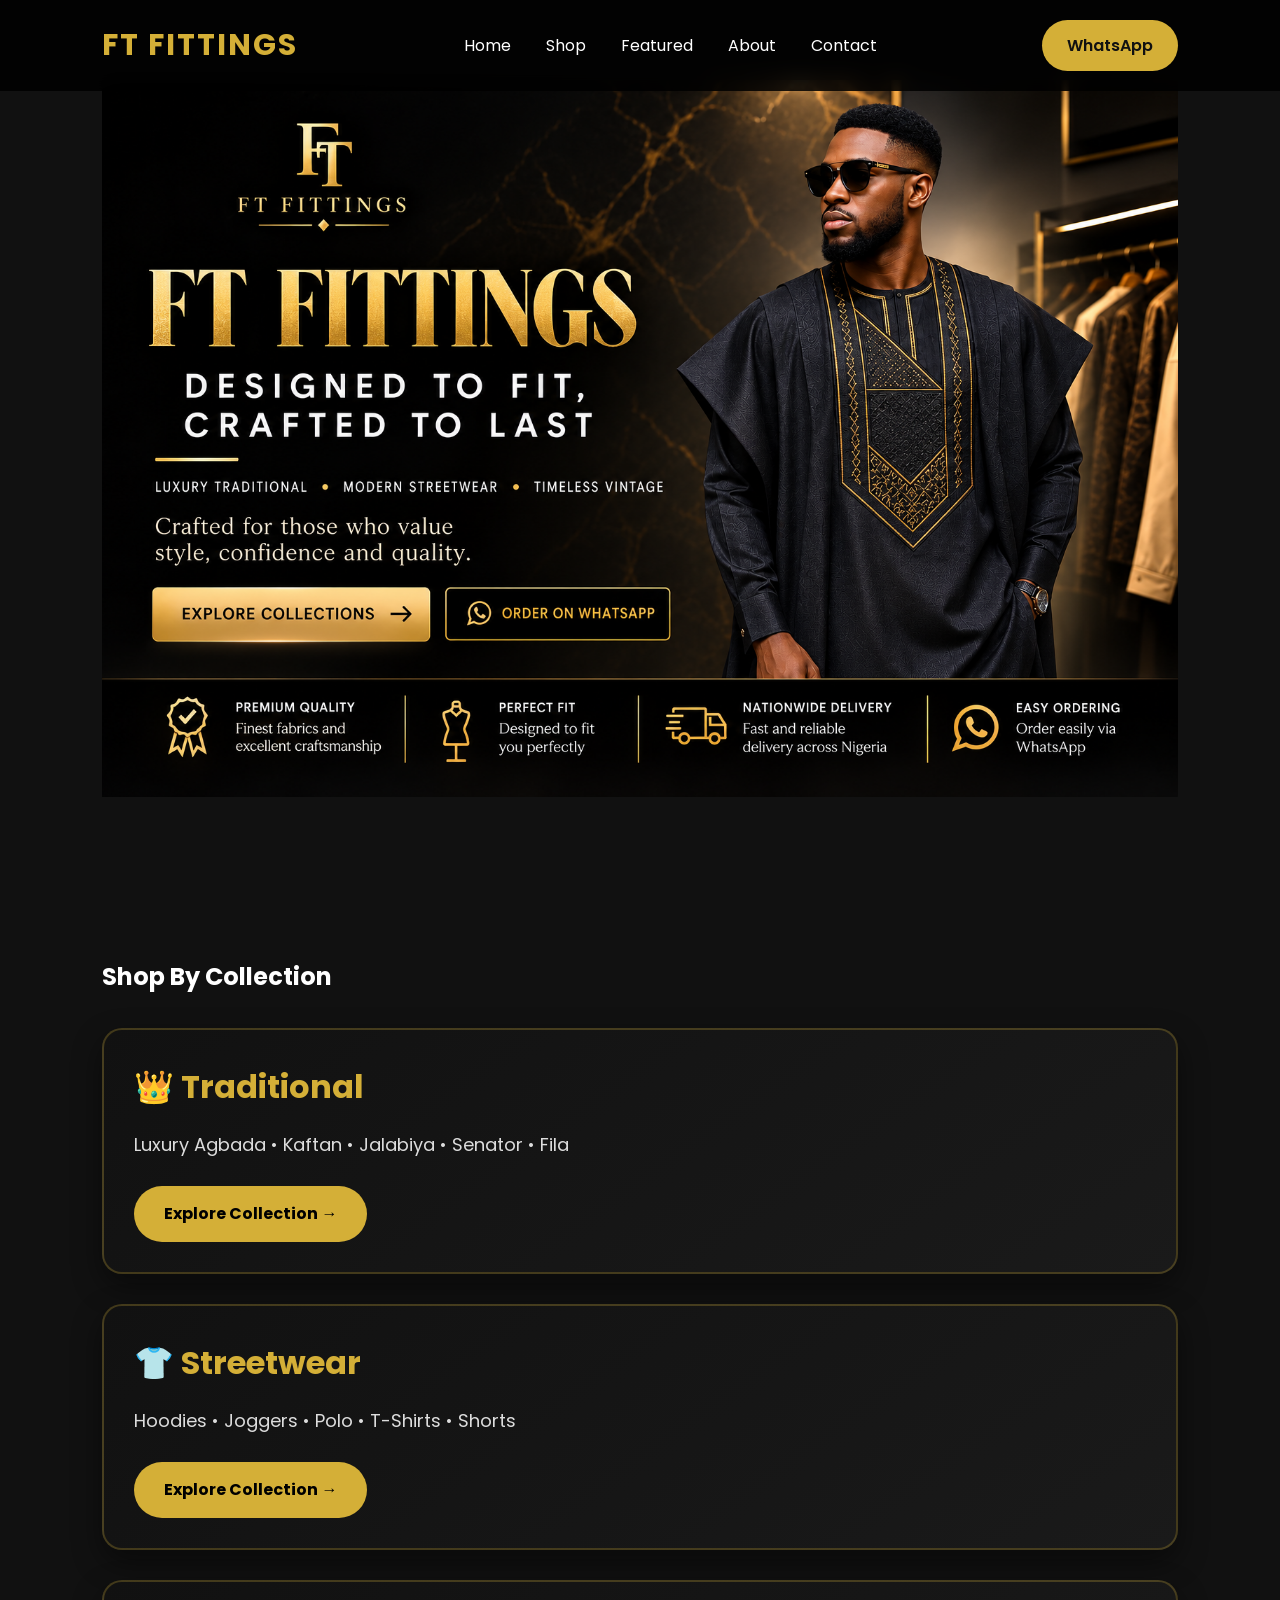
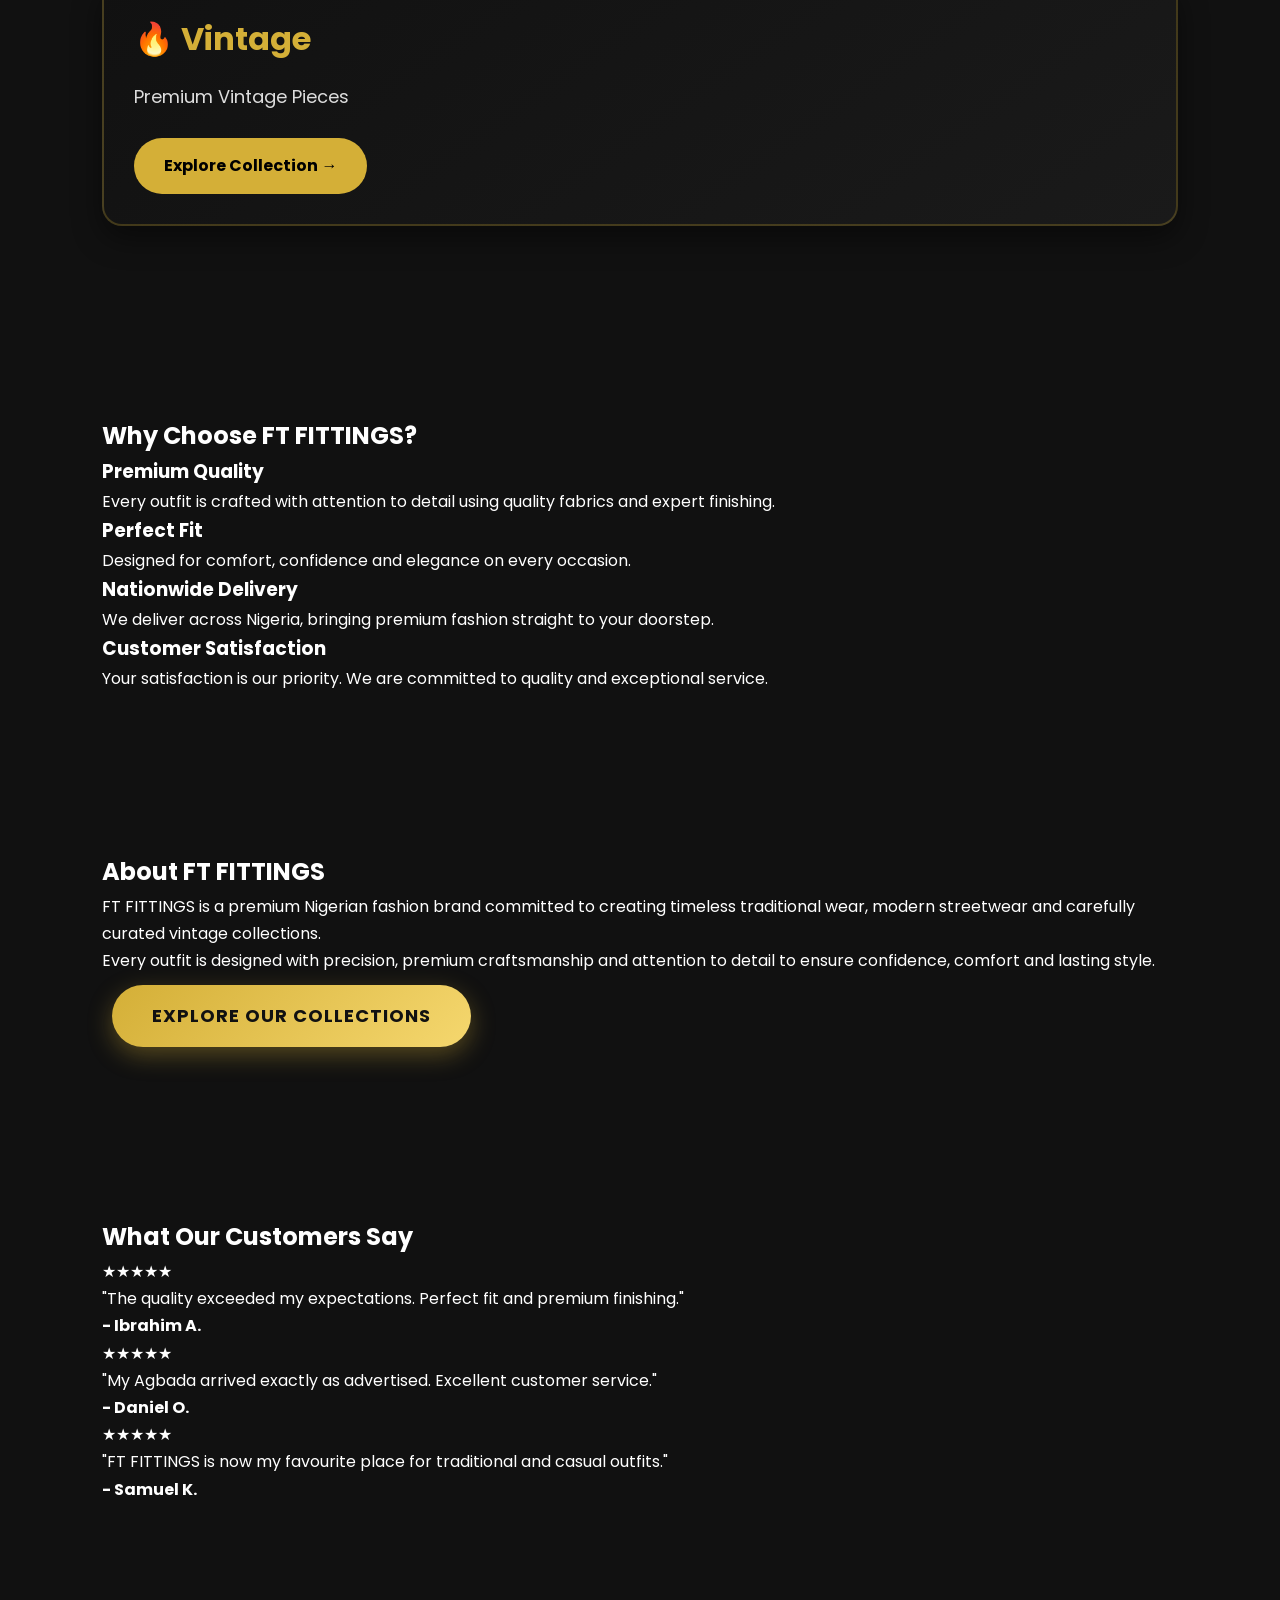
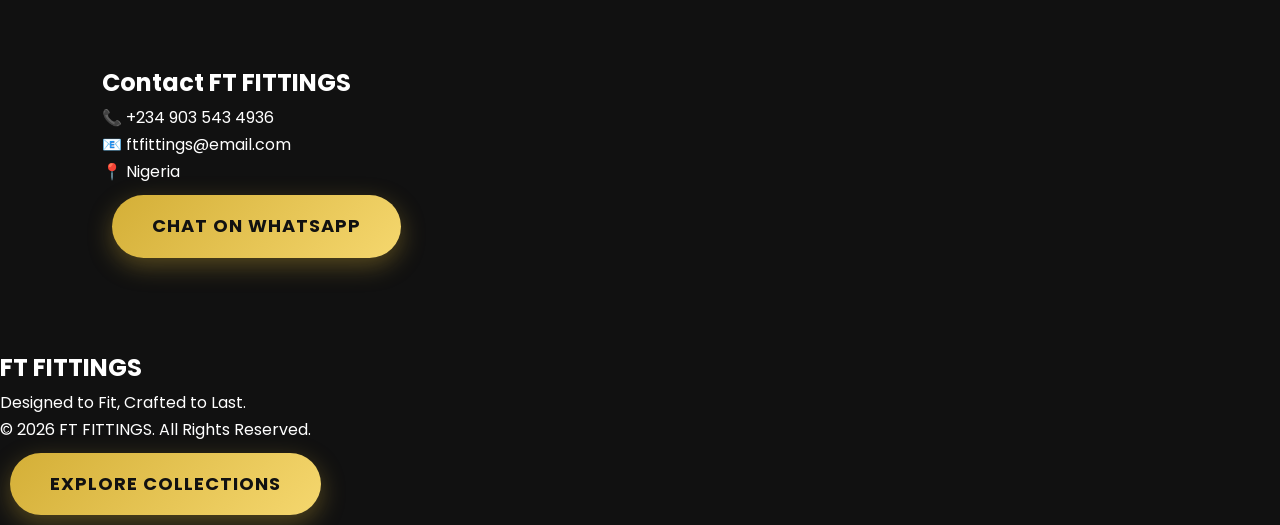
<file: index.html>
<!DOCTYPE html>
<html lang="en">

<head>

<meta charset="UTF-8">

<meta name="viewport" content="width=device-width, initial-scale=1.0">

<title>FT FITTINGS | Traditional • Streetwear • Vintage</title>

<link rel="stylesheet" href="style.css">

<link rel="preconnect" href="https://fonts.googleapis.com">

<link rel="preconnect" href="https://fonts.gstatic.com" crossorigin>

<link href="https://fonts.googleapis.com/css2?family=Poppins:wght@300;400;500;600;700&display=swap" rel="stylesheet">

</head>

<body>

<!-- Navigation -->

<nav class="navbar">

<div class="logo">

FT FITTINGS

</div>

<ul class="nav-links">

<li><a href="#">Home</a></li>

<li><a href="shop.html">Shop</a></li>

<li><a href="#featured">Featured</a></li>

<li><a href="#about">About</a></li>

<li><a href="#contact">Contact</a></li>

</ul>

<a href="https://wa.me/2349035434936" class="whatsapp-nav">

WhatsApp

</a>

</nav>



<!-- HERO -->
<section class="hero">
    <picture>
        <source media="(max-width:768px)" srcset="hero/6B348FF0-EAE9-47D8-B927-7E35CBE58121.png">
        <img src="hero/A97D9B36-306B-43AB-9AE7-2C9300FD87FA.png" class="hero-banner" alt="FT FITTINGS">
    </picture>
</section>

<!-- COLLECTIONS -->

<section id="collections" class="collections">

<h2>

Shop By Collection

</h2>

<div class="collection-grid">

<div class="collection-card">

<h3>👑 Traditional</h3>

<p>
Luxury Agbada • Kaftan • Jalabiya • Senator • Fila
</p>

<a href="traditional.html">Explore Collection →</a>

</div>


<div class="collection-card">

<h3>👕 Streetwear</h3>

<p>
Hoodies • Joggers • Polo • T-Shirts • Shorts
</p>

<a href="streetwear.html">Explore Collection →</a>

</div>


<div class="collection-card">

<h3>🔥 Vintage</h3>

<p>
Premium Vintage Pieces
</p>

<a href="vintage.html">Explore Collection →</a>

</div>
</div>

</section>

</section>
<!-- WHY CHOOSE US -->

<section class="why-us">

<h2>Why Choose FT FITTINGS?</h2>

<div class="why-grid">

<div class="why-card">
<h3>Premium Quality</h3>
<p>Every outfit is crafted with attention to detail using quality fabrics and expert finishing.</p>
</div>

<div class="why-card">
<h3>Perfect Fit</h3>
<p>Designed for comfort, confidence and elegance on every occasion.</p>
</div>

<div class="why-card">
<h3>Nationwide Delivery</h3>
<p>We deliver across Nigeria, bringing premium fashion straight to your doorstep.</p>
</div>

<div class="why-card">
<h3>Customer Satisfaction</h3>
<p>Your satisfaction is our priority. We are committed to quality and exceptional service.</p>
</div>

</div>

</section>
<!-- ABOUT -->

<section id="about" class="about">

<div class="about-content">

<h2>About FT FITTINGS</h2>

<p>

FT FITTINGS is a premium Nigerian fashion brand committed to creating timeless traditional wear, modern streetwear and carefully curated vintage collections.

</p>

<p>

Every outfit is designed with precision, premium craftsmanship and attention to detail to ensure confidence, comfort and lasting style.

</p>

<a href="#collections" class="btn">
Explore Our Collections
</a>

</div>

</section>
<!-- REVIEWS -->

<section class="reviews">

<h2>What Our Customers Say</h2>

<div class="review-grid">

<div class="review-card">

★★★★★

<p>

"The quality exceeded my expectations. Perfect fit and premium finishing."

</p>

<h4>- Ibrahim A.</h4>

</div>

<div class="review-card">

★★★★★

<p>

"My Agbada arrived exactly as advertised. Excellent customer service."

</p>

<h4>- Daniel O.</h4>

</div>

<div class="review-card">

★★★★★

<p>

"FT FITTINGS is now my favourite place for traditional and casual outfits."

</p>

<h4>- Samuel K.</h4>

</div>

</div>

</section>
<!-- CONTACT -->

<section id="contact" class="contact">

<h2>Contact FT FITTINGS</h2>

<p>

📞 +234 903 543 4936

</p>

<p>

📧 ftfittings@email.com

</p>

<p>

📍 Nigeria

</p>

<a href="https://wa.me/2349035434936" class="btn gold">

Chat on WhatsApp

</a>

</section>
 <footer>

<h2>

FT FITTINGS

</h2>

<p>

Designed to Fit, Crafted to Last.

</p>

<p>

© 2026 FT FITTINGS. All Rights Reserved.

</p>

</footer>

<script src="script.js"></script>

</body>

</html> 
<a href="shop.html" class="btn">Explore Collections</a>
</file>
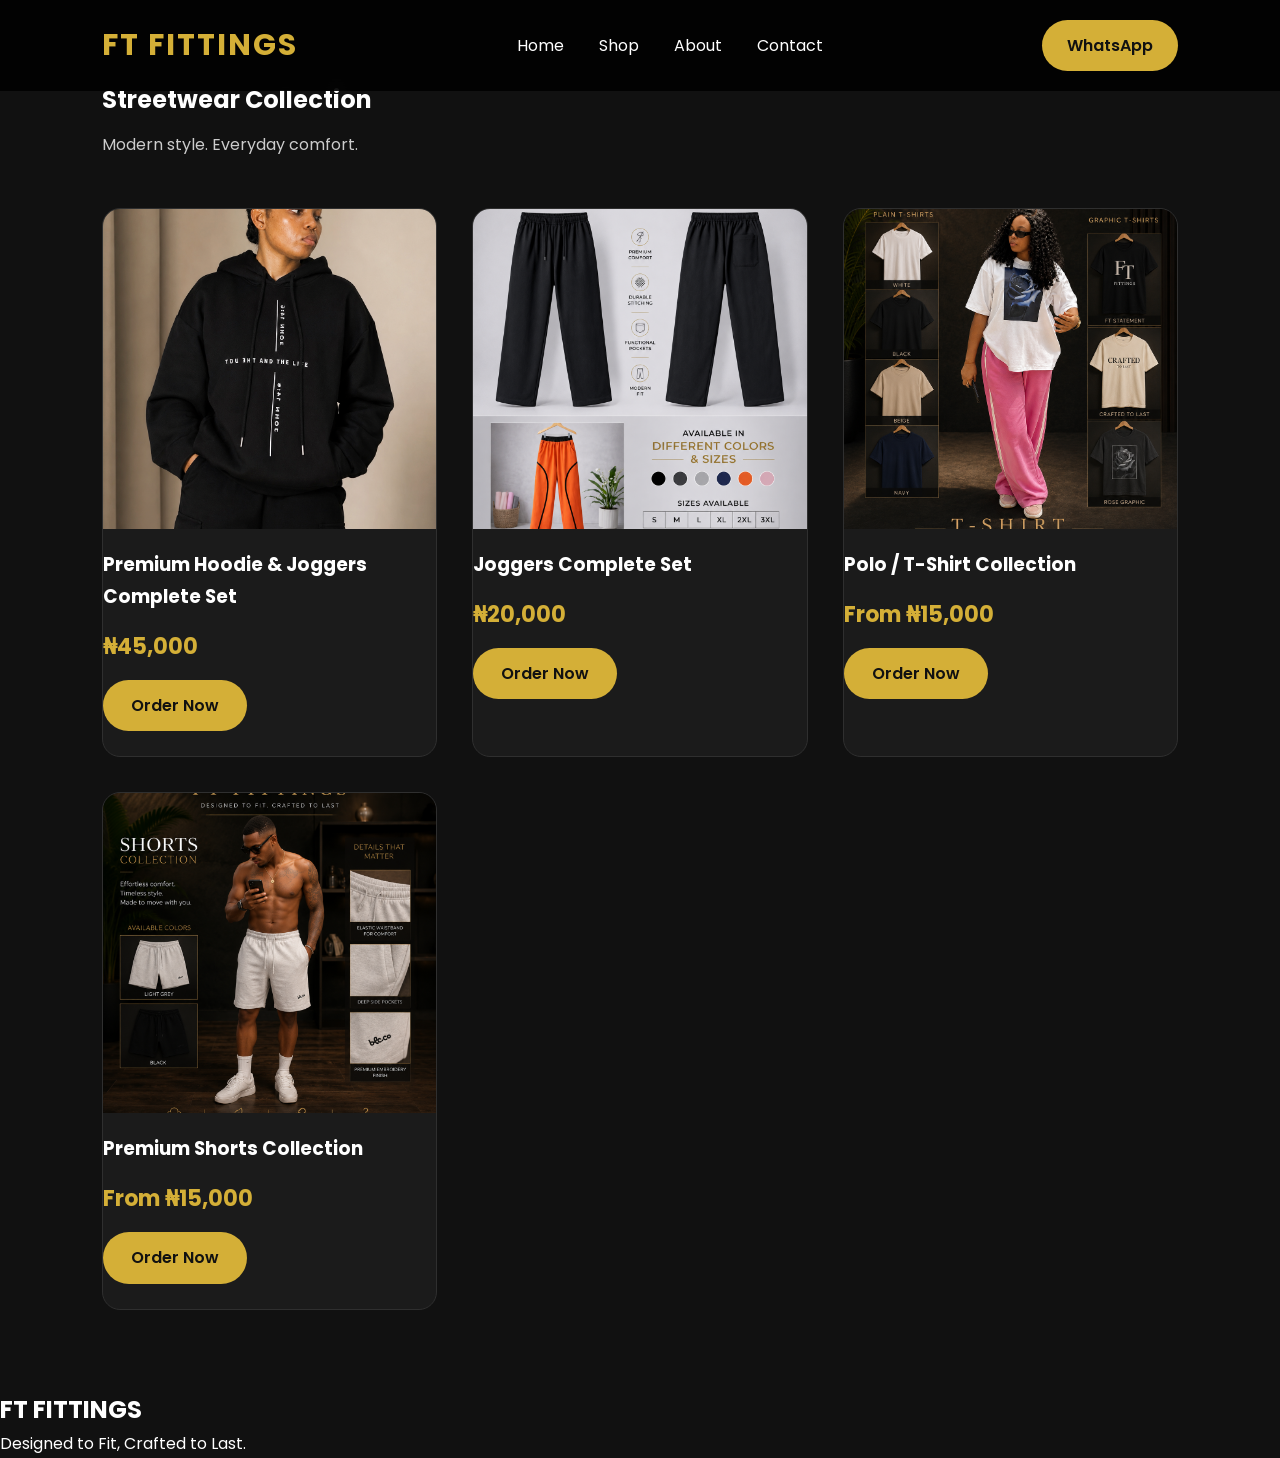
<file: streetwear.html>
<!DOCTYPE html>
<html lang="en">
<head>
<meta charset="UTF-8">
<meta name="viewport" content="width=device-width, initial-scale=1.0">
<title>Streetwear Collection | FT FITTINGS</title>

<link rel="stylesheet" href="style.css">

<link rel="preconnect" href="https://fonts.googleapis.com">
<link rel="preconnect" href="https://fonts.gstatic.com" crossorigin>

<link href="https://fonts.googleapis.com/css2?family=Poppins:wght@300;400;500;600;700&display=swap" rel="stylesheet">
</head>

<body>

<nav class="navbar">

<div class="logo">FT FITTINGS</div>

<ul class="nav-links">
<li><a href="index.html">Home</a></li>
<li><a href="shop.html">Shop</a></li>
<li><a href="index.html#about">About</a></li>
<li><a href="index.html#contact">Contact</a></li>
</ul>

<a href="https://wa.me/2349035434936" class="whatsapp-nav">WhatsApp</a>

</nav>

<section class="collections">

<h2>Streetwear Collection</h2>

<p class="section-text">
Modern style. Everyday comfort.
</p>

<div class="product-grid">

<div class="product-card">

<img src="streetwear/BBBD9FE6-95D6-488B-81A8-97DBAD229E78.png" alt="Premium Hoodie & Joggers Complete Set">

<h3>Premium Hoodie & Joggers Complete Set</h3>

<p class="price">₦45,000</p>

<a href="https://wa.me/2349035434936?text=Hi%20FT%20Fittings,%20I'd%20like%20to%20order%20the%20Premium%20Hoodie%20%26%20Joggers%20Complete%20Set." class="shop-btn" target="_blank">
    Order Now
</a>

</div>

<div class="product-card">

<img src="streetwear/4ABC10B8-0A8F-40ED-A1AF-1F178EF43FE7.png" alt="Premium Joggers Complete Set">

<h3>Joggers Complete Set</h3>

<p class="price">₦20,000</p>

<a href="https://wa.me/2349035434936?text=Hi%20FT%20Fittings,%20I'd%20like%20to%20order%20the%20Premium%20Joggers." class="shop-btn" target="_blank">
    Order Now
</a>

</div>

<div class="product-card">

<img src="streetwear/4FB32A53-4D33-454B-8644-F50DA3D7FD4B.png" alt="Premium Polo / T-Shirt Collection">

<h3>Polo / T-Shirt Collection</h3>

<p class="price">From ₦15,000</p>
<a href="https://wa.me/2349035434936?text=Hi%20FT%20Fittings,%20I'd%20like%20to%20order%20the%20Premium%20Polo%20%2F%20T-Shirt%20Collection." class="shop-btn" target="_blank">
    Order Now
</a>

</div>

<div class="product-card">

<img src="streetwear/DB960F1C-E705-4B35-99E1-B44D790D2B7B.png" alt="Premium Shorts Collection">
<h3>Premium Shorts Collection</h3>
<p class="price">From ₦15,000</p>

<a href="https://wa.me/2349035434936?text=Hi%20FT%20Fittings,%20I'd%20like%20to%20order%20the%20Premium%20Shorts%20Collection." class="shop-btn" target="_blank">
    Order Now
</a>
</div>

</div>

</section>

<footer>

<h2>FT FITTINGS</h2>

<p>Designed to Fit, Crafted to Last.</p>

</footer>

</body>
</html>
</file>
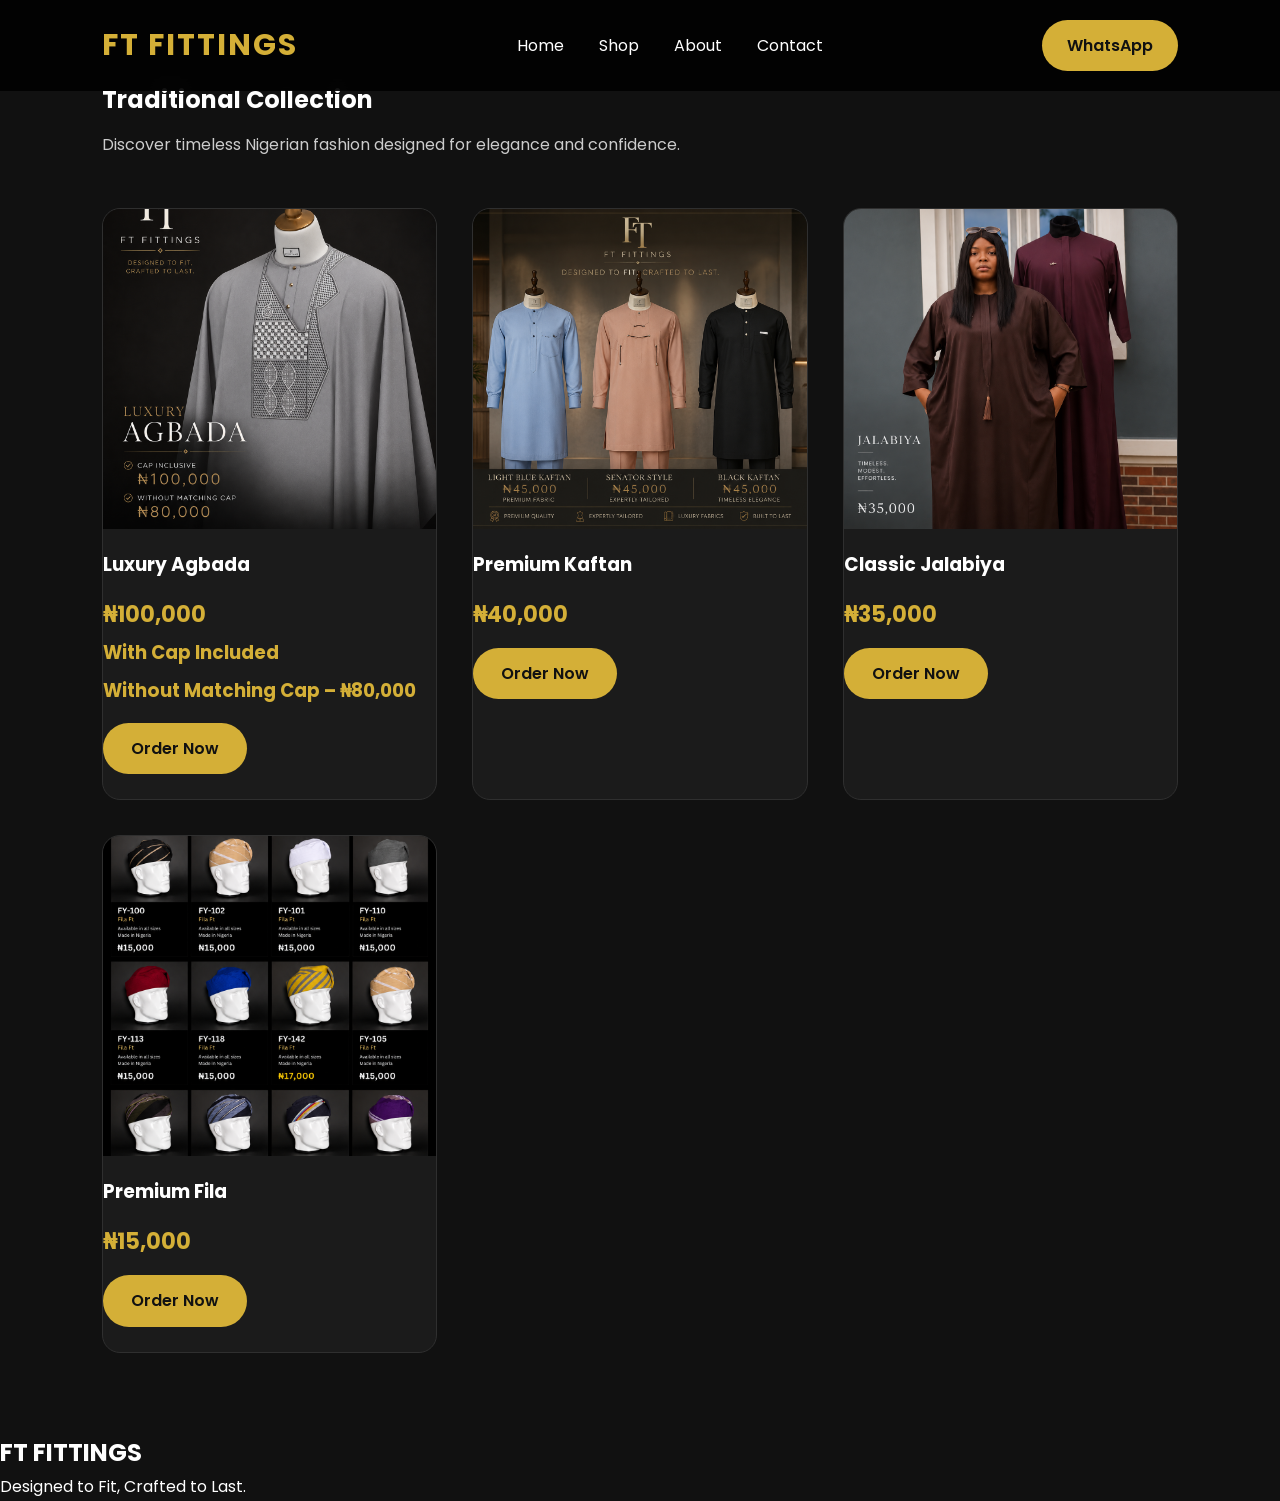
<file: traditional.html>
<!DOCTYPE html>
<html lang="en">

<head>

<meta charset="UTF-8">

<meta name="viewport" content="width=device-width, initial-scale=1.0">

<title>Traditional Collection | FT FITTINGS</title>

<link rel="stylesheet" href="style.css">

<link rel="preconnect" href="https://fonts.googleapis.com">

<link rel="preconnect" href="https://fonts.gstatic.com" crossorigin>

<link href="https://fonts.googleapis.com/css2?family=Poppins:wght@300;400;500;600;700&display=swap" rel="stylesheet">

</head>

<body>

<nav class="navbar">

<div class="logo">

FT FITTINGS

</div>

<ul class="nav-links">

<li><a href="index.html">Home</a></li>

<li><a href="shop.html">Shop</a></li>

<li><a href="index.html#about">About</a></li>

<li><a href="index.html#contact">Contact</a></li>

</ul>

<a href="https://wa.me/2349035434936" class="whatsapp-nav">

WhatsApp

</a>

</nav>

<section class="collections">

<h2>Traditional Collection</h2>

<p class="section-text">

Discover timeless Nigerian fashion designed for elegance and confidence.

</p>

<div class="product-grid">

<div class="product-card">

<img src="traditional/F61DB294-1B05-494D-878B-6772D9B218E7.png" alt="Luxury Agbada">

<h3>Luxury Agbada</h3>

<p class="price">
₦100,000 <br>
<small>With Cap Included</small><br>
<small>Without Matching Cap – ₦80,000</small>
</p>

<a href="https://wa.me/2349035434936?text=Hi%20FT%20Fittings,%20I'd%20like%20to%20order%20the%20Luxury%20Agbada." class="shop-btn" target="_blank">
    Order Now
</a>

</div>

<div class="product-card">

<img src="traditional/9F6FF57E-EA85-4933-9958-7E545C38E2F6.png" alt="Premium Kaftan">

<h3>Premium Kaftan</h3>

<p class="price">₦40,000</p>

<a href="https://wa.me/2349035434936?text=Hi%20FT%20Fittings,%20I'd%20like%20to%20order%20the%20Premium%20Kaftan." class="shop-btn" target="_blank">
    Order Now
</a>

</div>

<div class="product-card">

<img src="traditional/885C4334-22C7-465F-BC2F-813FA2727089.png" alt="Jalabiya">

<h3>Classic Jalabiya</h3>

<p class="price">₦35,000</p>

<a href="https://wa.me/2349035434936?text=Hi%20FT%20Fittings,%20I'd%20like%20to%20order%20the%20Classic%20Jalabiya." class="shop-btn" target="_blank">
    Order Now
</a>

</div>

<div class="product-card">

<img src="traditional/9761378A-0927-451A-A1CE-AE3B11D559DE.png" alt="Premium Fila Cap">

<h3>Premium Fila</h3>

<p class="price">₦15,000</p>

<a href="https://wa.me/2349035434936?text=Hi%20FT%20Fittings,%20I'd%20like%20to%20order%20the%20Premium%20Fila." class="shop-btn" target="_blank">
    Order Now
</a>

</div>

</div>

</section>

<footer>

<h2>FT FITTINGS</h2>

<p>

Designed to Fit, Crafted to Last.

</p>

</footer>

</body>

</html>
</file>
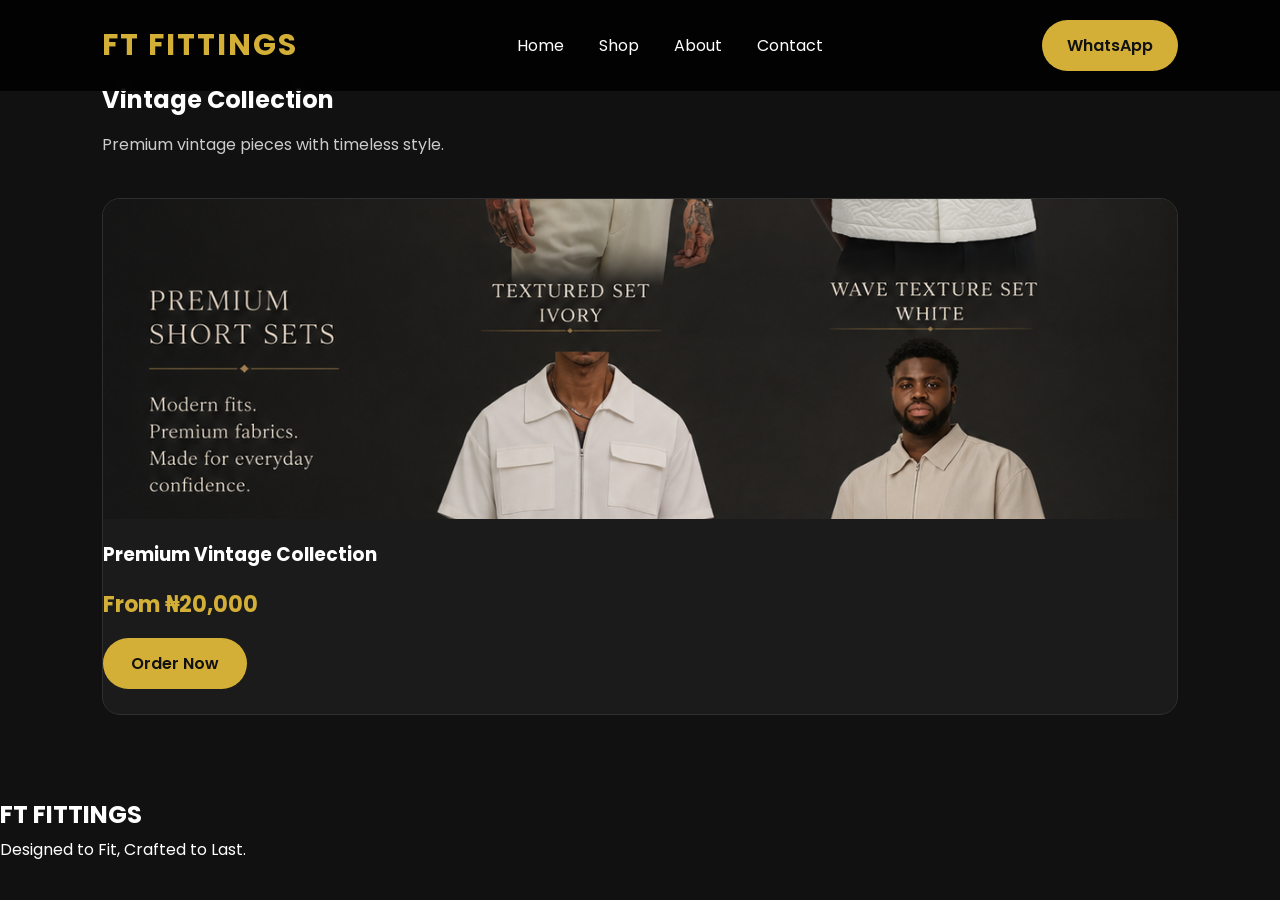
<file: vintage.html>
<!DOCTYPE html>
<html lang="en">
<head>
<meta charset="UTF-8">
<meta name="viewport" content="width=device-width, initial-scale=1.0">
<title>Vintage Collection | FT FITTINGS</title>

<link rel="stylesheet" href="style.css">

<link rel="preconnect" href="https://fonts.googleapis.com">
<link rel="preconnect" href="https://fonts.gstatic.com" crossorigin>

<link href="https://fonts.googleapis.com/css2?family=Poppins:wght@300;400;500;600;700&display=swap" rel="stylesheet">

</head>

<body>

<nav class="navbar">

<div class="logo">FT FITTINGS</div>

<ul class="nav-links">
<li><a href="index.html">Home</a></li>
<li><a href="shop.html">Shop</a></li>
<li><a href="index.html#about">About</a></li>
<li><a href="index.html#contact">Contact</a></li>
</ul>

<a href="https://wa.me/2349035434936" class="whatsapp-nav">WhatsApp</a>

</nav>

<section class="collections">

<h2>Vintage Collection</h2>

<p class="section-text">
Premium vintage pieces with timeless style.
</p>

<div class="product-card">

    <img src="streetwear/E021CD5F-82DD-49F9-99D5-CF0B129E16D0.png" alt="Premium Vintage Collection">

    <h3>Premium Vintage Collection</h3>

    <p class="price">From ₦20,000</p>

    <a href="https://wa.me/2349035434936?text=Hi%20FT%20Fittings,%20I'd%20like%20to%20order%20the%20Premium%20Vintage%20Collection." class="shop-btn" target="_blank">
        Order Now
    </a>

</div>


</section>

<footer>

<h2>FT FITTINGS</h2>

<p>Designed to Fit, Crafted to Last.</p>

</footer>

</body>

</html>
</file>
<file: style.css>
/* ===========================
   FT FITTINGS V2
=========================== */

*{
    margin:0;
    padding:0;
    box-sizing:border-box;
}

html{
    scroll-behavior:smooth;
}

body{
    font-family:'Poppins',sans-serif;
    background:#111;
    color:#fff;
    line-height:1.7;
}

img{
    width:100%;
    display:block;
}

a{
    text-decoration:none;
}

section{
    padding:80px 8%;
}

h1,h2,h3{
    font-weight:700;
}

.section-text{
    color:#ccc;
    margin-top:10px;
    margin-bottom:40px;
}

/* ===========================
   NAVIGATION
=========================== */

.navbar{

    position:fixed;
    top:0;
    left:0;
    width:100%;

    display:flex;
    justify-content:space-between;
    align-items:center;

    padding:20px 8%;

    background:rgba(0,0,0,.85);

    backdrop-filter:blur(10px);

    z-index:999;
}

.logo{

    color:#D4AF37;

    font-size:30px;

    font-weight:700;

    letter-spacing:2px;

}

.nav-links{

    display:flex;

    list-style:none;

    gap:35px;

}

.nav-links a{

    color:white;

    transition:.3s;

}

.nav-links a:hover{

    color:#D4AF37;

}

.whatsapp-nav{

    background:#D4AF37;

    color:#111;

    padding:12px 25px;

    border-radius:30px;

    font-weight:600;

}

/* ===========================
   BUTTONS
=========================== */

.btn{

    display:inline-block;

    margin:10px;

    padding:14px 35px;

    border-radius:40px;

    background:white;

    color:#111;

    font-weight:600;

    transition:.3s;

}

.btn:hover{

    transform:translateY(-3px);

}

.gold{

    background:#D4AF37;

    color:#111;

.hero{
    width:100%;
    height:100vh;
    overflow:hidden;
}

.hero picture{
    display:block;
    width:100%;
    height:100%;
}

.hero-banner{
    width:100%;
    height:100%;
    object-fit:cover;
    display:block;
}

.hero-overlay{
    position:absolute;
    inset:0;
    background:rgba(0,0,0,.35);
    display:flex;
    align-items:center;
    justify-content:center;
    text-align:center;
}

.hero-content{
    color:#fff;
    padding:20px;
}

.hero h1{
    font-size:70px;
    color:#D4AF37;
}

.hero h2{

    margin-top:15px;

    font-size:32px;

}

.hero p{

    margin:30px auto;

    color:#ddd;

    font-size:20px;

}
/* SHOP BY COLLECTION */

.collections{
    padding:80px 8%;
    background:#000;
}

.collections h2{
    text-align:center;
    color:#D4AF37;
    font-size:42px;
    margin-bottom:50px;
    font-weight:700;
    letter-spacing:1px;
}

.collection-card{
    background:#111;
    border:1px solid rgba(212,175,55,.25);
    border-radius:18px;
    padding:30px;
    margin-bottom:25px;
    transition:.35s;
    box-shadow:0 10px 30px rgba(0,0,0,.4);
}

.collection-card:hover{
    transform:translateY(-8px);
    border-color:#D4AF37;
    box-shadow:0 20px 40px rgba(212,175,55,.2);
}

.collection-card h3{
    color:#fff;
    font-size:32px;
    margin-bottom:15px;
}

.collection-card p{
    color:#d8d8d8;
    font-size:20px;
    line-height:1.8;
    margin-bottom:25px;
}

.collection-card a{
    display:inline-block;
    background:#D4AF37;
    color:#000;
    padding:14px 34px;
    border-radius:40px;
    text-decoration:none;
    font-weight:700;
    font-size:18px;
    transition:.3s;
}

.collection-card a:hover{
    background:#fff;
    color:#000;
    transform:scale(1.05);
}}
/* ===========================
   FEATURED PRODUCTS
=========================== */

.featured{

    background:#111;

    text-align:center;

}

.featured h2{

    color:#D4AF37;

    font-size:42px;

    margin-bottom:15px;

}

.product-grid{

    display:grid;

    grid-template-columns:repeat(auto-fit,minmax(280px,1fr));

    gap:35px;

    margin-top:50px;

}

.product-card{

    background:#1b1b1b;

    border-radius:18px;

    overflow:hidden;

    transition:.35s;

    border:1px solid #2f2f2f;

}

.product-card:hover{

    transform:translateY(-10px);

    border-color:#D4AF37;

}

.product-card img{

    height:320px;

    object-fit:cover;

}

.product-card h3{

    margin-top:20px;

    color:white;

}

.price{

    color:#D4AF37;

    font-size:22px;

    margin:15px 0;

    font-weight:700;

}

.shop-btn{

    display:inline-block;

    margin-bottom:25px;

    background:#D4AF37;

    color:#111;

    padding:12px 28px;

    border-radius:30px;

    font-weight:600;

}.btn{
    display:inline-block;
    padding:16px 40px;
    background:linear-gradient(135deg,#D4AF37,#F5D76E);
    color:#111;
    text-decoration:none;
    font-weight:700;
    font-size:18px;
    letter-spacing:1px;
    text-transform:uppercase;
    border-radius:50px;
    transition:all .35s ease;
    box-shadow:0 8px 25px rgba(212,175,55,.35);
}

.btn:hover{
    transform:translateY(-4px) scale(1.05);
    box-shadow:0 15px 35px rgba(212,175,55,.55);
    background:linear-gradient(135deg,#F5D76E,#D4AF37);
}
/* SHOP BY COLLECTION */

.collection-card{
    background:linear-gradient(145deg,#111,#1a1a1a);
    border:2px solid rgba(212,175,55,.25);
    border-radius:20px;
    padding:30px;
    margin:30px 0;
    transition:.4s;
    box-shadow:0 12px 30px rgba(0,0,0,.45);
}

.collection-card:hover{
    transform:translateY(-8px);
    border-color:#D4AF37;
    box-shadow:0 20px 45px rgba(212,175,55,.25);
}

.collection-card h3{
    color:#D4AF37;
    font-size:32px;
    margin-bottom:15px;
}

.collection-card p{
    color:#ddd;
    font-size:18px;
    line-height:1.8;
    margin-bottom:25px;
}

.collection-card a{
    display:inline-block;
    background:#D4AF37;
    color:#000;
    text-decoration:none;
    padding:14px 30px;
    border-radius:50px;
    font-weight:700;
    transition:.3s;
}

.collection-card a:hover{
    background:#fff;
    transform:scale(1.05);
}
</file>
